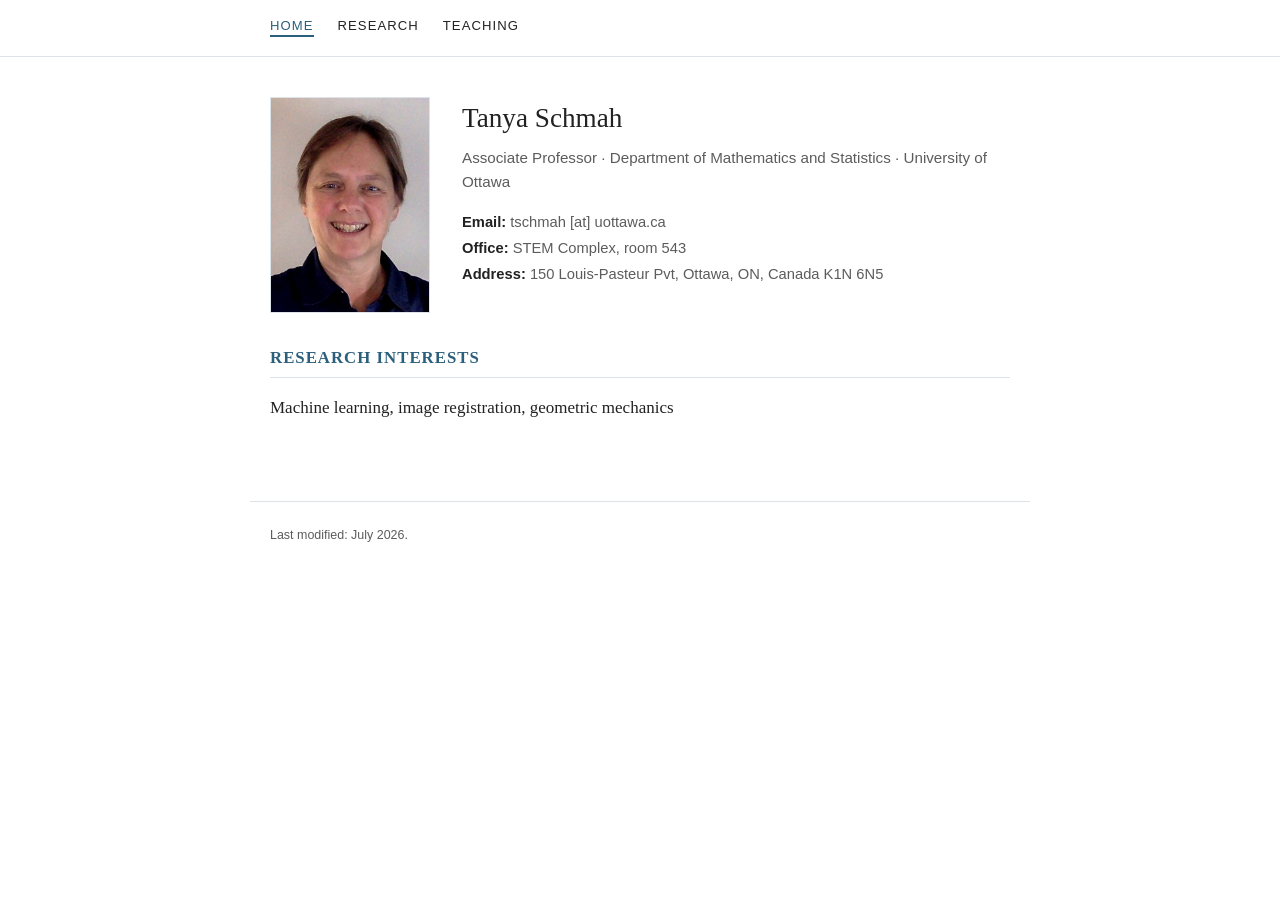
<file: index.html>
<!DOCTYPE html>
<html lang="en">
<head>
<meta charset="UTF-8">
<meta name="viewport" content="width=device-width, initial-scale=1">
<title>Tanya Schmah</title>
<link rel="stylesheet" href="style.css">
</head>
<body>

<nav class="site-nav">
  <ul>
    <li><a href="index.html" aria-current="page">Home</a></li>
    <li><a href="research.html">Research</a></li>
    <li><a href="teaching.html">Teaching</a></li>
  </ul>
</nav>

<main>

  <div class="profile">
    <img src="images/photo.jpg" alt="Photo of Tanya Schmah">
    <div class="profile-info">
      <h1>Tanya Schmah
        <span class="credentials">Associate Professor · Department of Mathematics and Statistics · University of Ottawa</span>
      </h1>

      <div class="contact">
        <strong>Email:</strong> tschmah [at] uottawa.ca<br>
        <strong>Office:</strong> STEM Complex, room 543 <br>
        <strong>Address:</strong> 150 Louis-Pasteur Pvt, Ottawa, ON, Canada K1N 6N5<br>
      </div>
    </div>
  </div>

  <h2>Research interests</h2>
  <p>Machine learning, image registration, geometric mechanics</p>

  
</main>

<footer>
  Last modified: <!-- update date --> July 2026.
</footer>

</body>
</html>
</file>
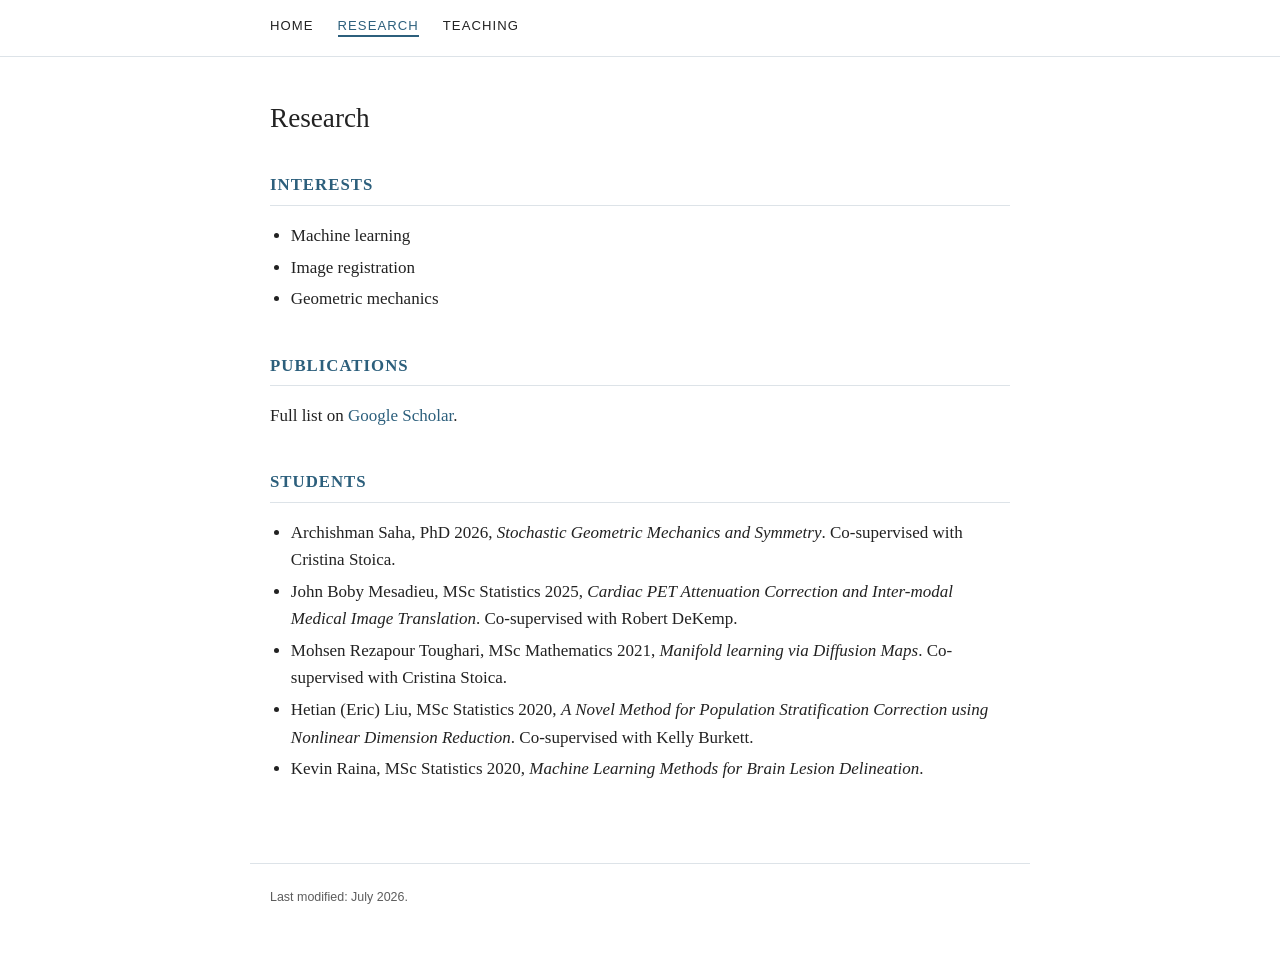
<file: research.html>
<!DOCTYPE html>
<html lang="en">
<head>
<meta charset="UTF-8">
<meta name="viewport" content="width=device-width, initial-scale=1">
<title>Research — Tanya Schmah</title>
<link rel="stylesheet" href="style.css">
</head>
<body>

<nav class="site-nav">
  <ul>
    <li><a href="index.html">Home</a></li>
    <li><a href="research.html" aria-current="page">Research</a></li>
    <li><a href="teaching.html">Teaching</a></li>
  </ul>
</nav>

<main>
  <h1>Research</h1>

  <h2>Interests</h2>
  <ul>
    <li>Machine learning</li>
    <li>Image registration</li>
    <li>Geometric mechanics</li>
  </ul>

  <h2>Publications</h2>

  <p>
    Full list on
    <a href="https://scholar.google.ca/citations?user=l8Mn4-UAAAAJ&hl=en&oi=ao">Google Scholar</a>.
  </p>
 
<h2>Students</h2>
<ul>
  <li>Archishman Saha, PhD 2026, <em>Stochastic Geometric Mechanics and Symmetry</em>. Co-supervised with Cristina Stoica.</li>
  <li>John Boby Mesadieu, MSc Statistics 2025, <em>Cardiac PET Attenuation Correction and Inter-modal Medical Image Translation</em>. Co-supervised with Robert DeKemp.</li>
  <li>Mohsen Rezapour Toughari, MSc Mathematics 2021, <em>Manifold learning via Diffusion Maps</em>. Co-supervised with Cristina Stoica.</li>
  <li>Hetian (Eric) Liu, MSc Statistics 2020, <em>A Novel Method for Population Stratification Correction using Nonlinear Dimension Reduction</em>. Co-supervised with Kelly Burkett.</li>
  <li>Kevin Raina, MSc Statistics 2020, <em>Machine Learning Methods for Brain Lesion Delineation</em>.</li>
</ul>
  
</main>

<footer>
  Last modified: <!-- update date --> July 2026.
</footer>

</body>
</html>
</file>
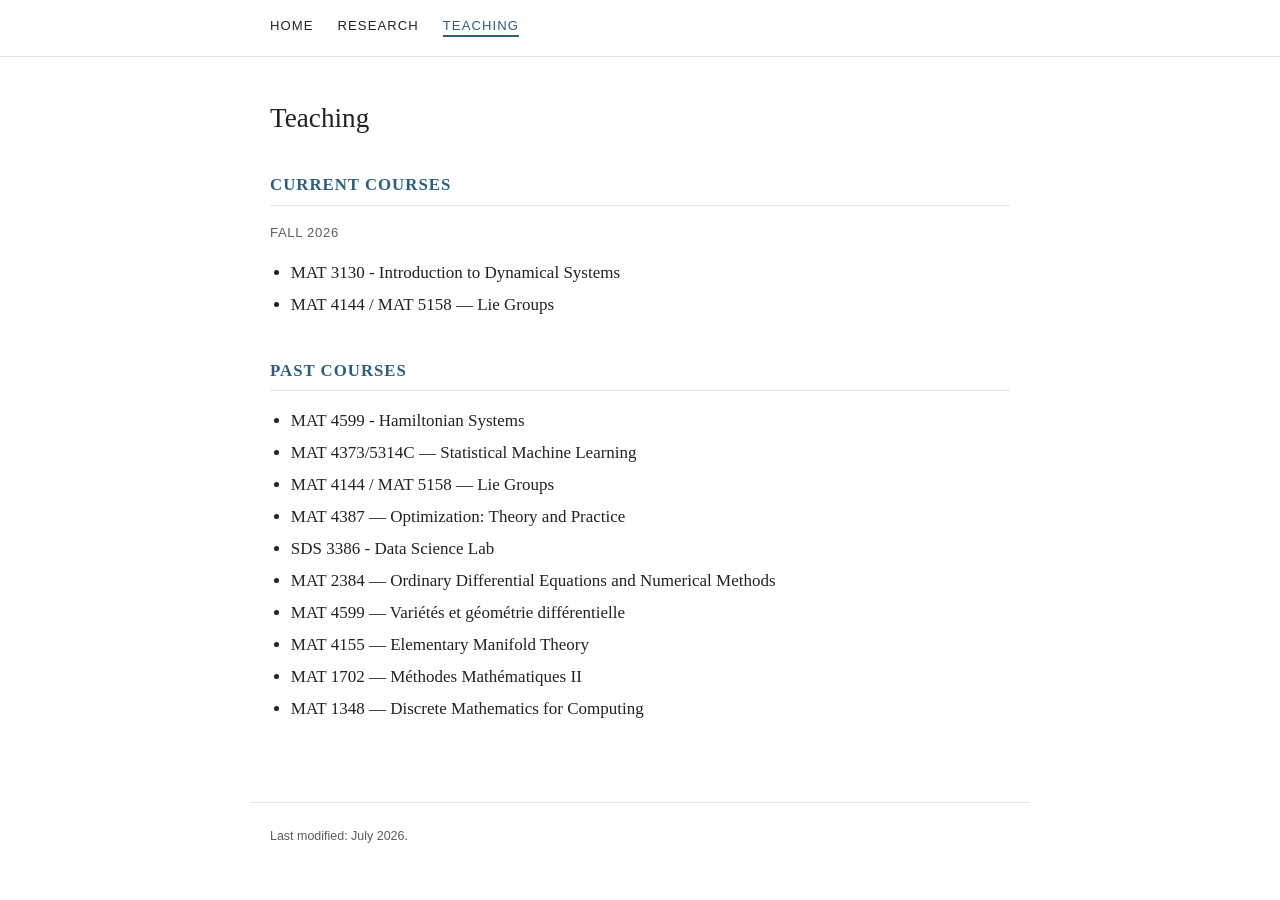
<file: teaching.html>
<!DOCTYPE html>
<html lang="en">
<head>
<meta charset="UTF-8">
<meta name="viewport" content="width=device-width, initial-scale=1">
<title>Teaching — Tanya Schmah</title>
<link rel="stylesheet" href="style.css">
</head>
<body>

<nav class="site-nav">
  <ul>
    <li><a href="index.html">Home</a></li>
    <li><a href="research.html">Research</a></li>
    <li><a href="teaching.html" aria-current="page">Teaching</a></li>
  </ul>
</nav>

<main>
  <h1>Teaching</h1>

  <h2>Current courses</h2>
  <p class="course-term">Fall 2026</p> <!-- update -->
  <ul>
    <li>MAT 3130 - Introduction to Dynamical Systems</li>
    <li>MAT 4144 / MAT 5158 — Lie Groups</li>
  </ul>

  <h2>Past courses</h2>
  <ul>
    <li>MAT 4599 - Hamiltonian Systems</li>
    <li>MAT 4373/5314C — Statistical Machine Learning</li>
    <li>MAT 4144 / MAT 5158 — Lie Groups</li>
    <li>MAT 4387 — Optimization: Theory and Practice</li>
    <li>SDS 3386 - Data Science Lab</li>
    <li>MAT 2384 — Ordinary Differential Equations and Numerical Methods</li>
    <li>MAT 4599 — Variétés et géométrie différentielle</li>
    <li>MAT 4155 — Elementary Manifold Theory</li>
    <li>MAT 1702 — Méthodes Mathématiques II</li>
    <li>MAT 1348 — Discrete Mathematics for Computing</li>
  </ul>

</main>

<footer>
  Last modified: <!-- update date --> July 2026.
</footer>

</body>
</html>
</file>
<file: style.css>
/* ------------------------------------------------------------------
   Tanya Schmah — personal academic site
   Palette: white background, charcoal text, steel-blue accent
------------------------------------------------------------------ */

:root {
  --bg: #ffffff;
  --text: #222222;
  --muted: #5c5c5c;
  --accent: #2c5f7c;
  --accent-hover: #1f4459;
  --rule: #dde3e8;
  --max-width: 780px;
}

* {
  box-sizing: border-box;
}

html {
  -webkit-text-size-adjust: 100%;
}

body {
  margin: 0;
  background: var(--bg);
  color: var(--text);
  font-family: Georgia, 'Times New Roman', Times, serif;
  font-size: 17px;
  line-height: 1.6;
}

a {
  color: var(--accent);
  text-decoration: none;
  border-bottom: 1px solid transparent;
}

a:hover,
a:focus-visible {
  border-bottom-color: var(--accent);
}

/* ---------- Nav ---------- */

nav.site-nav {
  border-bottom: 1px solid var(--rule);
  background: var(--bg);
}

nav.site-nav ul {
  max-width: var(--max-width);
  margin: 0 auto;
  padding: 0 1.25rem;
  list-style: none;
  display: flex;
  flex-wrap: wrap;
  gap: 0.25rem 1.5rem;
  font-family: -apple-system, 'Segoe UI', Helvetica, Arial, sans-serif;
  font-size: 0.92rem;
  letter-spacing: 0.02em;
}

nav.site-nav li {
  padding: 0.85rem 0;
}

nav.site-nav a {
  color: var(--text);
  border-bottom: 2px solid transparent;
  padding-bottom: 2px;
  text-transform: uppercase;
  font-size: 0.82rem;
  letter-spacing: 0.08em;
}

nav.site-nav a:hover,
nav.site-nav a:focus-visible {
  color: var(--accent);
  border-bottom-color: var(--accent);
}

nav.site-nav a[aria-current="page"] {
  color: var(--accent);
  border-bottom-color: var(--accent);
}

/* ---------- Layout ---------- */

main {
  max-width: var(--max-width);
  margin: 0 auto;
  padding: 2.5rem 1.25rem 4rem;
}

h1 {
  font-size: 1.7rem;
  font-weight: 400;
  margin: 0 0 0.15rem;
}

h1 .credentials {
  display: block;
  font-family: -apple-system, 'Segoe UI', Helvetica, Arial, sans-serif;
  font-size: 0.95rem;
  color: var(--muted);
  font-weight: 400;
  margin-top: 0.35rem;
}

h2 {
  font-size: 1.05rem;
  font-weight: 700;
  text-transform: uppercase;
  letter-spacing: 0.06em;
  color: var(--accent);
  border-bottom: 1px solid var(--rule);
  padding-bottom: 0.35rem;
  margin: 2.5rem 0 1rem;
}

h2:first-of-type {
  margin-top: 2rem;
}

h3 {
  font-size: 1rem;
  font-weight: 700;
  margin: 1.25rem 0 0.35rem;
}

p {
  margin: 0 0 1rem;
}

ul, ol {
  margin: 0 0 1rem;
  padding-left: 1.3rem;
}

li {
  margin-bottom: 0.3rem;
}

/* ---------- Home page header block ---------- */

.profile {
  display: flex;
  gap: 2rem;
  align-items: flex-start;
  flex-wrap: wrap;
  margin-bottom: 1.5rem;
}

.profile img {
  width: 160px;
  height: 216px;
  object-fit: cover;
  border: 1px solid var(--rule);
}

.profile-info {
  flex: 1;
  min-width: 240px;
}

.contact {
  font-family: -apple-system, 'Segoe UI', Helvetica, Arial, sans-serif;
  font-size: 0.92rem;
  color: var(--muted);
  margin-top: 1rem;
  line-height: 1.75;
}

.contact strong {
  color: var(--text);
}

/* ---------- Course / publication lists ---------- */

.course-term {
  font-family: -apple-system, 'Segoe UI', Helvetica, Arial, sans-serif;
  font-size: 0.82rem;
  text-transform: uppercase;
  letter-spacing: 0.05em;
  color: var(--muted);
}

.note {
  font-family: -apple-system, 'Segoe UI', Helvetica, Arial, sans-serif;
  font-size: 0.88rem;
  color: var(--muted);
  background: #f4f7f9;
  border-left: 3px solid var(--accent);
  padding: 0.75rem 1rem;
  margin: 1rem 0 1.5rem;
}

/* ---------- Footer ---------- */

footer {
  max-width: var(--max-width);
  margin: 0 auto;
  padding: 1.5rem 1.25rem 3rem;
  font-family: -apple-system, 'Segoe UI', Helvetica, Arial, sans-serif;
  font-size: 0.78rem;
  color: var(--muted);
  border-top: 1px solid var(--rule);
}

/* ---------- Small screens ---------- */

@media (max-width: 480px) {
  .profile img {
    width: 130px;
    height: 176px;
  }
  nav.site-nav ul {
    gap: 0.25rem 1rem;
  }
}
</file>
